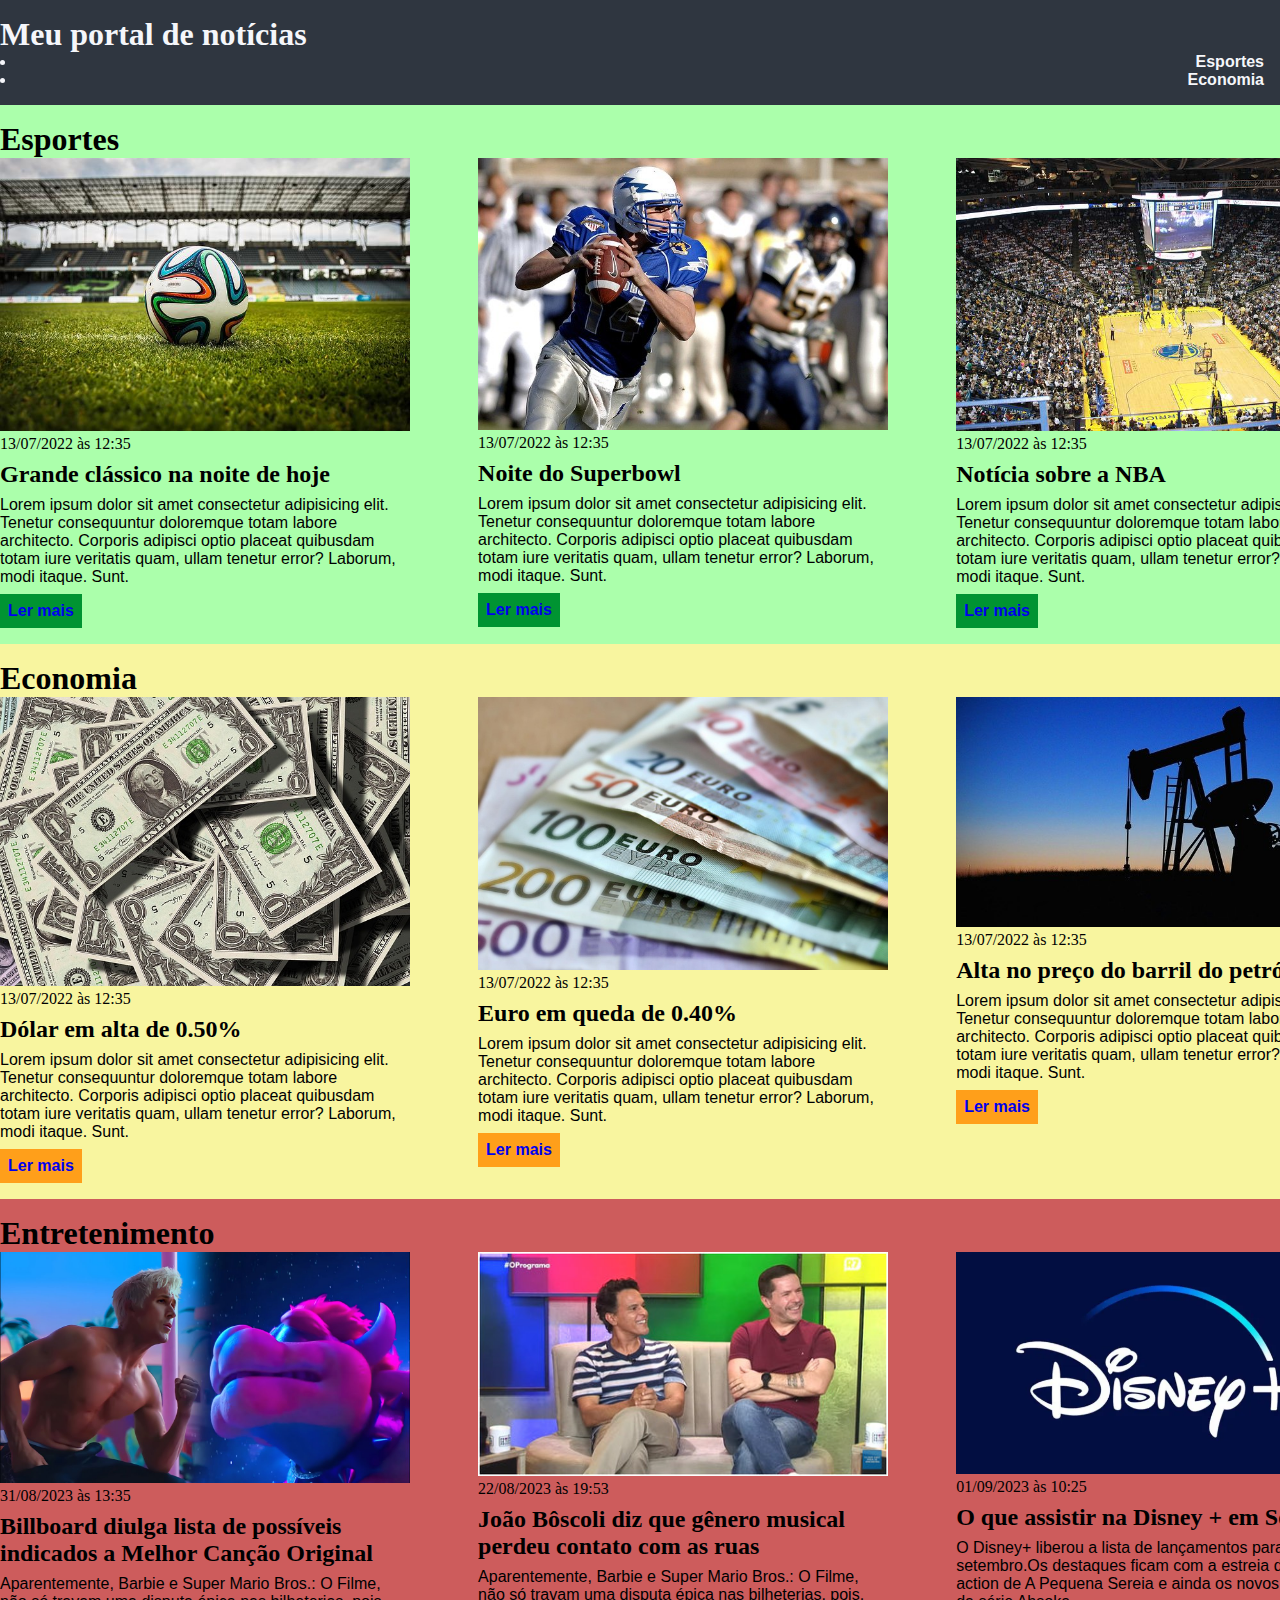
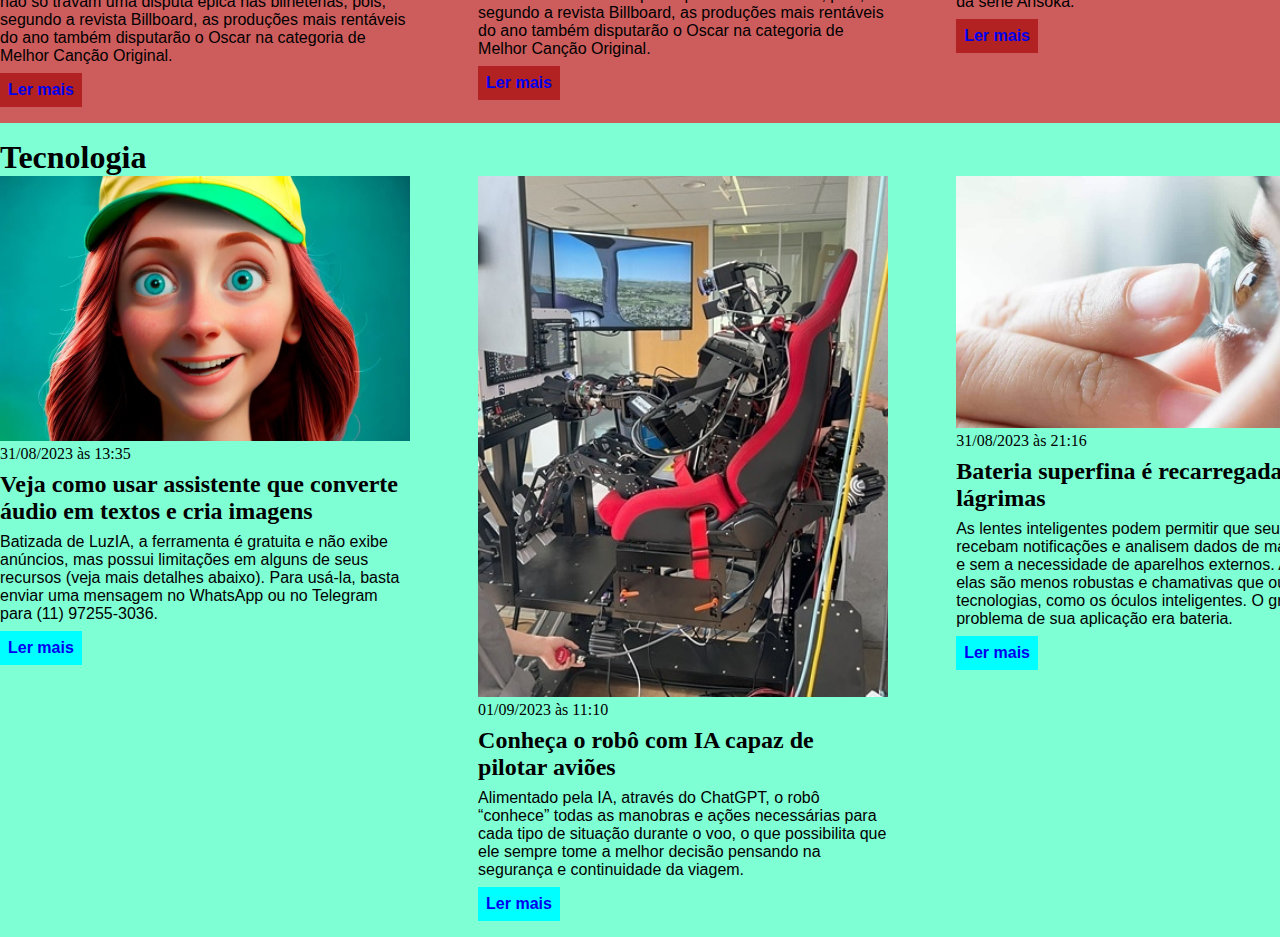
<file: exercicio_css/index.html>
<!DOCTYPE html>
<html lang="pt-BR">
<head>
    <meta charset="UTF-8">
    <meta http-equiv="X-UA-Compatible" content="IE=edge">
    <meta name="viewport" content="width=device-width, initial-scale=1.0">
    <title>Meu portal de notícias</title>
    <link rel="stylesheet" href="./main.css" />
</head>
<body>
    <header>
        <div class:"container">
            <h1>Meu portal de notícias</h1>
            <nav>
                <ul>
                    <li>
                        <a href="#sports" title="Ir para a seção de esportes">
                            Esportes
                        </a>
                    </li>
                    <li>
                        <a href="#economy" title="Ir para a seção de notícias">
                            Economia
                        </a>
                    </li>
                </ul>
            </nav>
        </div>
    </header>
    <section id="sports">
        <div class="container">          
            <h2>Esportes</h2>
            <div class="articles">
                <article>
                    <img src="./imagens/futebol.jpg" alt="Bola de futebol no gramado" />
                    <header>
                        <time>13/07/2022 às 12:35</time>
                    </header>
                    <h3>Grande clássico na noite de hoje</h3>
                    <p>
                        Lorem ipsum dolor sit amet consectetur adipisicing elit. Tenetur consequuntur doloremque totam labore architecto. Corporis adipisci optio placeat quibusdam totam iure veritatis quam, ullam tenetur error? Laborum, modi itaque. Sunt.
                    </p>
                    <a href="#" title="Leia a notícia completa">Ler mais</a>
                </article>
                <article>
                    <img src="./imagens/futebol-americano.jpg" alt="Jogador de futebol americano correndo com a bola na mão" />
                    <header>
                        <time>13/07/2022 às 12:35</time>
                    </header>
                    <h3>Noite do Superbowl</h3>
                    <p>
                        Lorem ipsum dolor sit amet consectetur adipisicing elit. Tenetur consequuntur doloremque totam labore architecto. Corporis adipisci optio placeat quibusdam totam iure veritatis quam, ullam tenetur error? Laborum, modi itaque. Sunt.
                    </p>
                    <a href="#" title="Leia a notícia completa">Ler mais</a>
                </article>
                <article>
                    <img src="./imagens/basquete.jpg" title="Vista aérea de uma quadra de basquete" />
                    <header>
                        <time>13/07/2022 às 12:35</time>
                    </header>
                    <h3>Notícia sobre a NBA</h3>
                    <p>
                        Lorem ipsum dolor sit amet consectetur adipisicing elit. Tenetur consequuntur doloremque totam labore architecto. Corporis adipisci optio placeat quibusdam totam iure veritatis quam, ullam tenetur error? Laborum, modi itaque. Sunt.
                    </p>
                    <a href="#" title="Leia a notícia completa">Ler mais</a>
                </article>                
            </div>
        </div>
    </section>
    <section id="economy">
        <div class="container">
            <h2>Economia</h2>
                <div class="articles">
                    <article>
                        <img src="./imagens/dolares.jpg" alt="Muitos dólares" />
                        <header>
                            <time>13/07/2022 às 12:35</time>
                        </header>
                        <h3>Dólar em alta de 0.50%</h3>
                        <p>
                            Lorem ipsum dolor sit amet consectetur adipisicing elit. Tenetur consequuntur doloremque totam labore architecto. Corporis adipisci optio placeat quibusdam totam iure veritatis quam, ullam tenetur error? Laborum, modi itaque. Sunt.
                        </p>
                        <a href="#" title="Leia a notícia completa">Ler mais</a>
                    </article>
                    <article>
                        <img src="./imagens/euro.jpg" alt="Várias notas de euro" />
                        <header>
                            <time>13/07/2022 às 12:35</time>
                        </header>
                        <h3>Euro em queda de 0.40%</h3>
                        <p>
                            Lorem ipsum dolor sit amet consectetur adipisicing elit. Tenetur consequuntur doloremque totam labore architecto. Corporis adipisci optio placeat quibusdam totam iure veritatis quam, ullam tenetur error? Laborum, modi itaque. Sunt.
                        </p>
                        <a href="#" title="Leia a notícia completa">Ler mais</a>
                    </article>
                    <article>
                        <img src="./imagens/petroleo.jpg" alt="Extração de petróleo" />
                        <header>
                            <time>13/07/2022 às 12:35</time>
                        </header>
                        <h3>Alta no preço do barril do petróleo</h3>
                        <p>
                            Lorem ipsum dolor sit amet consectetur adipisicing elit. Tenetur consequuntur doloremque totam labore architecto. Corporis adipisci optio placeat quibusdam totam iure veritatis quam, ullam tenetur error? Laborum, modi itaque. Sunt.
                        </p>
                        <a href="#" title="Leia a notícia completa">Ler mais</a>
                    </article>
            </div>
        </div>
    </section>
    <section id="entertainment">
        <div class="container">
            <h2>Entretenimento</h2>
                <div class="articles">
                    <article>
                        <img src="./imagens/entretenimento1.jpg" alt="Oscar 2024" />
                        <header>
                            <time>31/08/2023 às 13:35</time>
                        </header>
                        <h3>Billboard diulga lista de possíveis indicados a Melhor Canção Original</h3>
                        <p>
                            Aparentemente, Barbie e Super Mario Bros.: O Filme, não só travam uma disputa épica nas bilheterias, pois, segundo a revista Billboard, as produções mais rentáveis do ano também disputarão o Oscar na categoria de Melhor Canção Original.
                        </p>
                        <a href="#" title="Leia a notícia completa">Ler mais</a>
                    </article>
                    <article>
                        <img src="./imagens/entretenimento2.jpg" alt="MPB sem destaque" />
                        <header>
                            <time>22/08/2023 às 19:53</time>
                        </header>
                        <h3>João Bôscoli diz que gênero musical perdeu contato com as ruas</h3>
                        <p>
                            Aparentemente, Barbie e Super Mario Bros.: O Filme, não só travam uma disputa épica nas bilheterias, pois, segundo a revista Billboard, as produções mais rentáveis do ano também disputarão o Oscar na categoria de Melhor Canção Original.
                        </p>
                        <a href="#" title="Leia a notícia completa">Ler mais</a>
                    </article>
                    <article>
                        <img src="./imagens/entretenimento3.jpg" alt="Streaming" />
                        <header>
                            <time>01/09/2023 às 10:25</time>
                        </header>
                        <h3>O que assistir na Disney + em Setembro</h3>
                        <p>
                            O Disney+ liberou a lista de lançamentos para o mês de setembro.Os destaques ficam com a estreia do live-action de A Pequena Sereia e ainda os novos episódios da série Ahsoka.
                        </p>
                        <a href="#" title="Leia a notícia completa">Ler mais</a>
                    </article>
            </div>
        </div>
    </section>
    <section id="technology">
        <div class="container">
            <h2>Tecnologia</h2>
                <div class="articles">
                    <article>
                        <img src="./imagens/tecnologia1.jpg" alt="ChatGPT no WhatsApp" />
                        <header>
                            <time>31/08/2023 às 13:35</time>
                        </header>
                        <h3>Veja como usar assistente que converte áudio em textos e cria imagens</h3>
                        <p>
                            Batizada de LuzIA, a ferramenta é gratuita e não exibe anúncios, mas possui limitações em alguns de seus recursos (veja mais detalhes abaixo). Para usá-la, basta enviar uma mensagem no WhatsApp ou no Telegram para (11) 97255-3036.
                        </p>
                        <a href="#" title="Leia a notícia completa">Ler mais</a>
                    </article>
                    <article>
                        <img src="./imagens/tecnologia2.jpg" alt="Robô piloto" />
                        <header>
                            <time>01/09/2023 às 11:10</time>
                        </header>
                        <h3>Conheça o robô com IA capaz de pilotar aviões</h3>
                        <p>
                            Alimentado pela IA, através do ChatGPT, o robô “conhece” todas as manobras e ações necessárias para cada tipo de situação durante o voo, o que possibilita que ele sempre tome a melhor decisão pensando na segurança e continuidade da viagem.
                        </p>
                        <a href="#" title="Leia a notícia completa">Ler mais</a>
                    </article>
                    <article>
                        <img src="./imagens/tecnologia3.jpg" alt="Lentes de contato inteligentes" />
                        <header>
                            <time>31/08/2023 às 21:16</time>
                        </header>
                        <h3>Bateria superfina é recarregada por lágrimas</h3>
                        <p>
                            As lentes inteligentes podem permitir que seus usuários recebam notificações e analisem dados de maneira fácil e sem a necessidade de aparelhos externos. Além disso, elas são menos robustas e chamativas que outras tecnologias, como os óculos inteligentes. O grande problema de sua aplicação era bateria.
                        </p>
                        <a href="#" title="Leia a notícia completa">Ler mais</a>
                    </article>
                </div>
        </div>
    </section>
    </body>
</html>
</file>
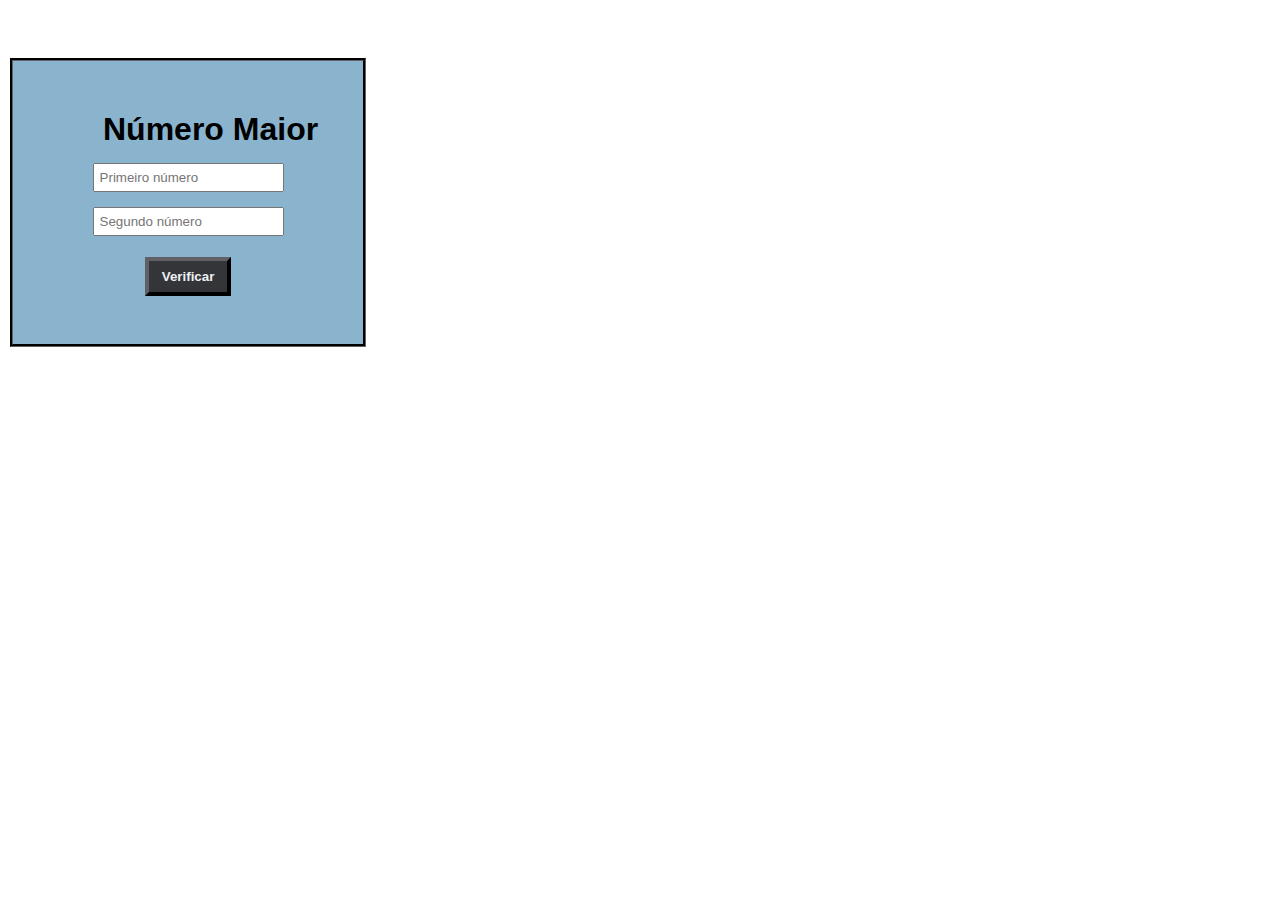
<file: exercicio_html_js/index.html>
<!DOCTYPE html>
<html lang="pt-br">
    <head>
        <div class="container">
            <meta charset="UTF-8">
            <meta name="viewport" content="width=device-width, initial-scale=1.0">
            <title>Numero_Maior</title>
        </div>
        <link rel="stylesheet" href="./main.css">
    </head>
    <body>  
        <container>
            <form id="formNum">
                <h1>Número Maior</h1>
                <ul>
                    <input type="number" id="numA" placeholder="Primeiro número" required/>
                </ul>
                <ul>
                    <input type ="number" id="numB" placeholder="Segundo número" required/>
                </ul>
                <button id="btn" type="submit"><b>Verificar</b></button>

                
            </form>
        </container>
        <script src="./main.js"></script>
    </body>
</html>
</file>
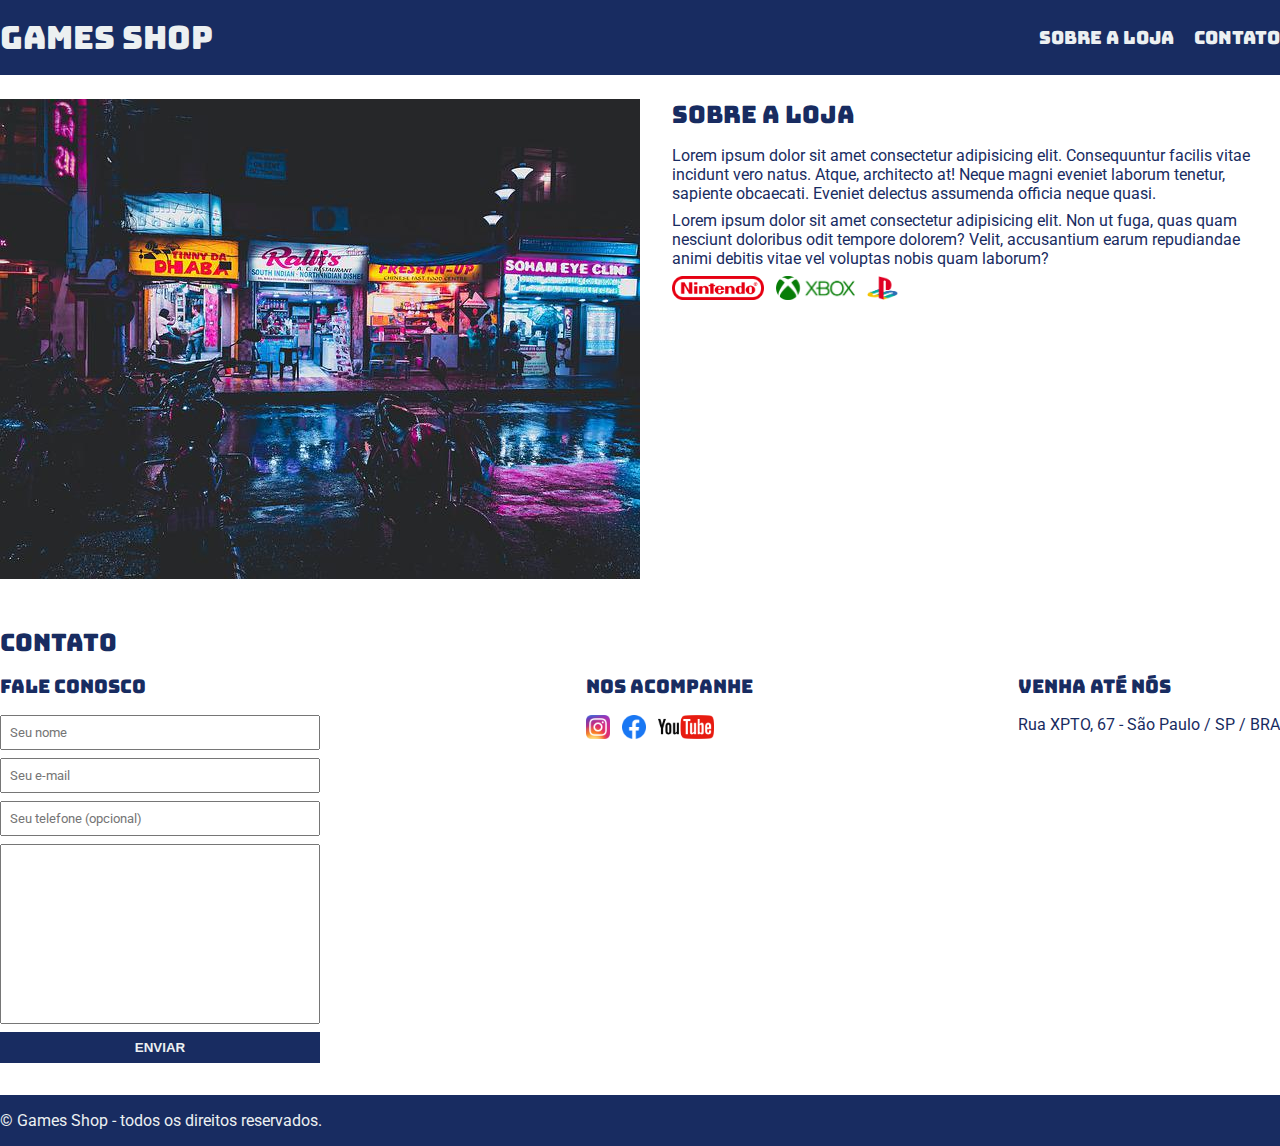
<file: Site_GameShop/index.html>
<!DOCTYPE html>
<html lang="pt-br">
<head>
    <meta charset="UTF-8">
    <meta name="viewport" content="width=device-width, initial-scale=1.0">
    <title>Games Shop - A sua loja de games</title>
    <link rel="stylesheet" href="./main.css">
    <link rel="preconnect" href="https://fonts.googleapis.com">
    <link rel="preconnect" href="https://fonts.gstatic.com" crossorigin>
    <link href="https://fonts.googleapis.com/css2?family=Bungee&family=Roboto&display=swap" rel="stylesheet">
</head>
<body>
    <header>
        <div class="container">
            <h1>GAMES SHOP</h1>
            <nav>
                <ul>
                    <li>
                        <a href="#about">Sobre a loja</a>                      
                    </li>
                    <li>
                        <a href="#contact">Contato</a>
                    </li>                    
                </ul>
            </nav>
        </div>
    </header>
    <section id="about">
        <div class="container">
            <img class="store-front" src="./images/loja.jpg" alt="Fachada da loja Games Shop">
                <div>
                    <h2> Sobre a loja </h2>
                    <p> Lorem ipsum dolor sit amet consectetur adipisicing elit. Consequuntur facilis vitae incidunt vero natus. Atque, architecto at! Neque magni eveniet laborum tenetur, sapiente obcaecati. Eveniet delectus assumenda officia neque quasi.</p>
                    <p> Lorem ipsum dolor sit amet consectetur adipisicing elit. Non ut fuga, quas quam nesciunt doloribus odit tempore dolorem? Velit, accusantium earum repudiandae animi debitis vitae vel voluptas nobis quam laborum?</p>
                    <ul class="brands-list">
                        <li>
                            <img src="./images/nintendo.png" alt="Nintendo">
                        </li>
                        <li>
                            <img src="./images/xbox.png" alt="Xbox">
                        </li>
                        <li>
                            <img src="./images/playstation.png" alt="Playstation">
                        </li>                
                    </ul>
        </div>
    </section>
    <section id="contact">
        <div class="container">
            <h2>Contato</h2>
            <div class ="contact-methods">
                <!--subs-seções-->
                <div>
                    <h3>Fale Conosco</h3>
                    <form>
                        <input type="text" placeholder="Seu nome" required />
                        <input type="email" placeholder="Seu e-mail" required />
                        <input type="tel" placeholder="Seu telefone (opcional)" />
                        <textarea placeholder="Sua mensagem" required> </textarea>
                        <button type="submit">ENVIAR</button>
                    </form>
                </div>
                <div>
                    <h3>Nos acompanhe</h3>
                    <ul class="social-links">
                        <li>
                            <a href="#" title="Siga-nos no Instagram">
                                <img src="./images/instagram.png" alt="Logo do Instagram"/>
                            </a>
                        </li>
                        <li>
                            <a href="#" title="Siga-nos no Facebook">
                                <img src="./images/facebook.png" alt="Logo do Facebook"/>
                        </li>
                        <li>
                            <a href="#" title="Visite nosso canal no Youtube">
                                <img src="./images/youtube.png" alt="Logo do Instagram"/>
                            </a>
                        </li>
                    </ul>
                </div>
                <div>
                    <h3>Venha até nós</h3>
                        <p>
                            Rua XPTO, 67 - São Paulo / SP / BRA
                        </p>                        
                </div>
            </div>
        </div>
    </section>
    <footer>
        <div class="container">
            <p> &copy; Games Shop - todos os direitos reservados.</p>
        </div>
    </footer>    
</body>
</html>
</file>
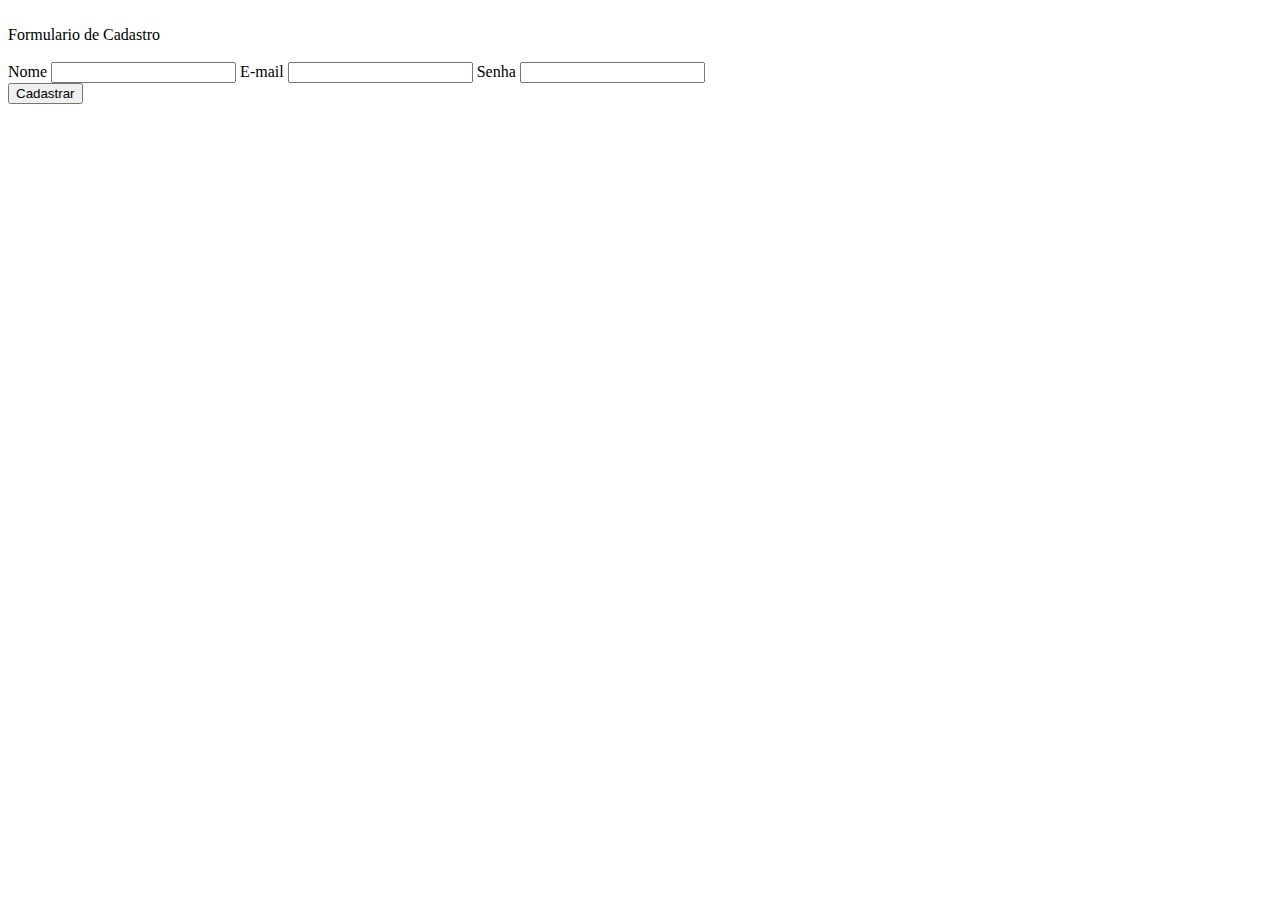
<file: exercicio_html/formulario_cadastro.html>
<!DOCTYPE html>
<html lang="pt-br">
    <head>
        <meta charset="UTF-8">
        <meta name="viewport" content="width=device-width, initial-scale=1.0">
        <title>Formulário de Cadastro</title>
        </br>
        Formulario de Cadastro
        </br>        
    </head>
    <body>
        </br>    
        <form>
            <label for="name"> Nome  </label>
            <input id="name" type="text"/>
            <label for="email">E-mail </label>
            <input id="email" type="email"/>
            <label for="password">Senha    </label>
            <input id="password" type="password"/>    
            </br>
            <button type="submit"> Cadastrar </button>    
        </form>
       
    </body>
</html>
</file>
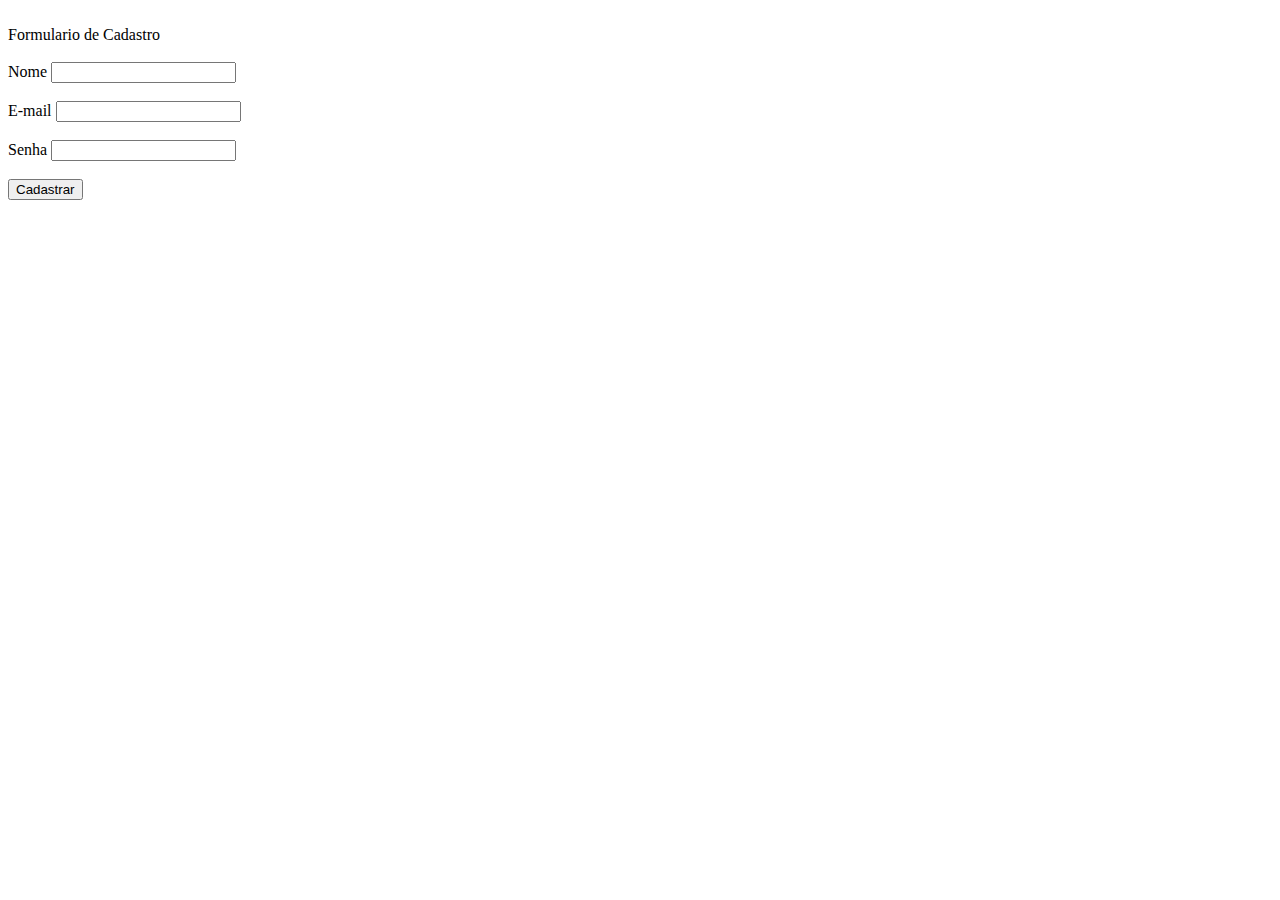
<file: html/formulario_cadastro.html>
<!DOCTYPE html>
<html lang="pt-br">
    <head>
        <meta charset="UTF-8">
        <meta name="viewport" content="width=device-width, initial-scale=1.0">
        <title>Formulário de Cadastro</title>
        </br>
        Formulario de Cadastro
        </br>        
    </head>
    <body>
        </br>    
        <form>
            <label for="name"> Nome  </label>
            <input id="name" type="text"/>
            </br></br>
            <label for="email">E-mail </label>
            <input id="email" type="email"/>
            </br></br>
            <label for="password">Senha    </label>
            <input id="password" type="password"/>        
        </form>
        </br>
        <button type="submit"> Cadastrar </button>
    </body>
</html>
</file>
<file: exercicio_css/main.css>
* {
    box-sizing: border-box;
    margin: 0;
    padding: 0;
}

body > header {
    background-color: #2f3640;
    padding: 16px 0;
    color: #f5f6fa;
}

header .container {
    display: flex;
    align-items: center;
    justify-content: space-between;
}

header li{
    text-align: right;
    font-family: Arial, Helvetica, sans-serif;
    font-weight: bold;
    color:#f5f6fa;
    margin-left: 16px;
    margin-right: 16px;
}

header li a{
    color: #f5f6fa;
    text-decoration: none;
}

.container {
    width: 1366px;
    margin: 0 auto;
}

.articles {
    display: flex;
    flex-wrap: wrap;
    justify-content: space-between;
}

.articles article img{
    /*height: 180px;*/
    width: 100%;
}

.articles article{
    width: 30%;
}

section{
    padding: 16px 0;
}

section h2,
.articles article {
    margin-bottom: : 16px;
}

.articles article h3 {
    margin-top: 8px;
    margin-bottom: 8px;
    font-size: 24px;
}

.articles article a {
    background-color: #fff;
    padding: 8px;
    display: inline-block;
    text-decoration: none;
    font-weight: bold;
    margin-top: 8px;
}

.articles article a:hover {
    text-decoration: underline;
}

.articles article p,
.articles article a {
    font-family: Arial, Helvetica, sans-serif;
}

section h2 {
    font-size: 32px;
}

#sports {
    background-color: rgba(0, 255, 0, 0.33);
}

#sports .articles article a {
    background-color: #009432;
}

#economy {
    background-color: #f8f59f;
}

#economy .articles article a {
    background-color: #ff9f1a;
}

#entertainment {
    background-color:indianred;
}

#entertainment .articles article a {
    background-color: firebrick;
}

#technology {
    background-color:aquamarine;
}

#technology .articles article a {
    background-color: aqua;
}
</file>
<file: exercicio_html_js/main.css>
* {
    margin: 5px auto;
    padding: 5px;
    box-sizing: border-box;
    font-family: Arial, Helvetica, sans-serif;
}

form {
    border-color: #111112;
    border-style: groove;
    padding: 40px;
    text-decoration: none;
    background-color: rgb(138, 180, 206);
    margin: 0px;
    max-width: fit-content;
}

form h1 {
    padding-left: 50px;
}

form input {
    display: block;
    margin-bottom: 0;
    margin-top: 0;
}

form button {   
    display: block;
    width: 320px;
    margin-bottom: 8px;
    margin-top: 16px;
    padding: 8px;
    background-color: #333539;
    color: #ecf0f1;
    font-weight: bold;
    border: 4px;
    border-style: outset;
    border-color: #111112;    
    cursor: pointer;
    max-width: fit-content;

}

form button:hover {
    background-color: #314e9e;    
}

input:focus {
    outline-color: #182C61;
}
</file>
<file: Site_GameShop/main.css>
/* ESTILO 1 */
*{
    margin: 0;
    padding: 0;
    box-sizing: border-box;
}

/* ESTILO 2 */
header{
    padding: 16px 0;
    background-color: #182C61;
    color: #ecf0f1;
}

header nav li{
    display: inline;
    margin-left: 16px;
    font-size: 18px;
}

header nav li a{
    color: #ecf0f1;
    text-decoration: none;
}

header h1 {
    font-weight: normal;
}

header, 
section h2,
section h3 {
    font-family: 'Bungee', cursive;
    font-weight: normal;
}

body, input, textarea {
    font-family: 'Roboto', sans-serif;
    text-decoration: none;
}

/* ESTILO 3 */
.container{
    max-width: 1280px;
    width: 100%;
    margin: 0 auto;
}

.container img {
    display: inline;
}

/* ESTILO 4 */
header .container {
    display: flex;
    align-items: center;
    justify-content: space-between;
}

/* ESTILO 5 */
header .container,
section .container {
    display: flex;
    align-items: center;
    justify-content: space-between;
}

/* ESTILO 6 */
.brands-list img{
    height: 24px;
}

.brands-list li {
    display: inline;
    margin-right: 8px;
}

/* ESTILO 7 */
section .container {
    align-items: flex-start;
}

section {
    padding: 24px 0;
    color: #182C61;
}

section h2, 
section h3 {
    margin-bottom: 16px;
}

section p {
    margin-bottom: 8px;    
}

/* ESTILO 8 */
.store-front {
    margin-right: 32px;
}

#contact .container {
    display:block;
}

.contact-methods {
    display: flex;
    justify-content: space-between;
}

form input, 
form textarea,
form button {
    display: block;
    width: 320px;
    margin-bottom: 8px;
    padding: 8px;
}

form textarea {
    resize: none;
    height: 180px;
}

form button {
    background-color: #182C61;
    color: #ecf0f1;
    font-weight: bold;
    border: none;
    cursor: pointer;
}

form button:hover {
    background-color: #314e9e;    
}

input:focus, 
textarea:focus {
    outline-color: #182C61;
}

.social-links img {
    height: 24px;
}

.social-links li {
    display: inline;
    margin-right: 8px;
}

.social-links li a {
    text-decoration: none;
}

footer {
    background-color: #182C61;
    color: #ecf0f1;
    padding: 16px 0;
}
</file>
